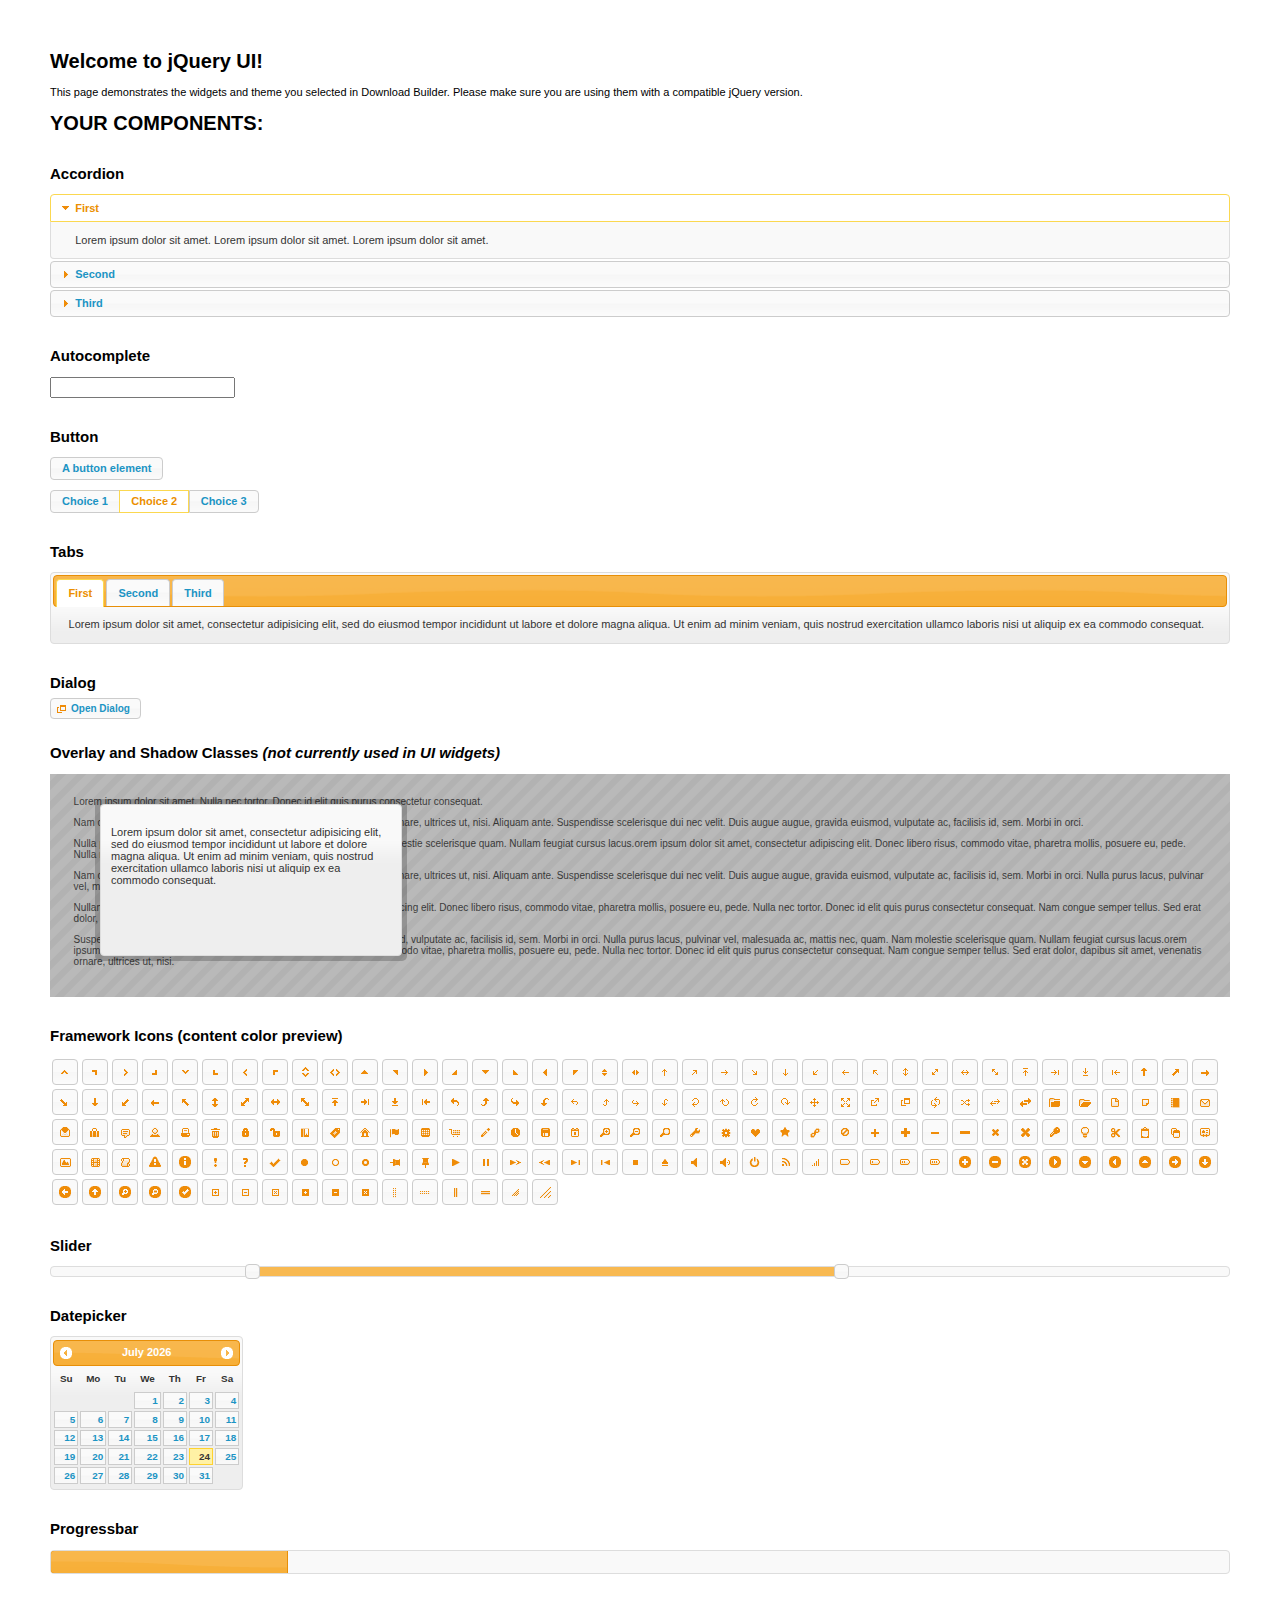
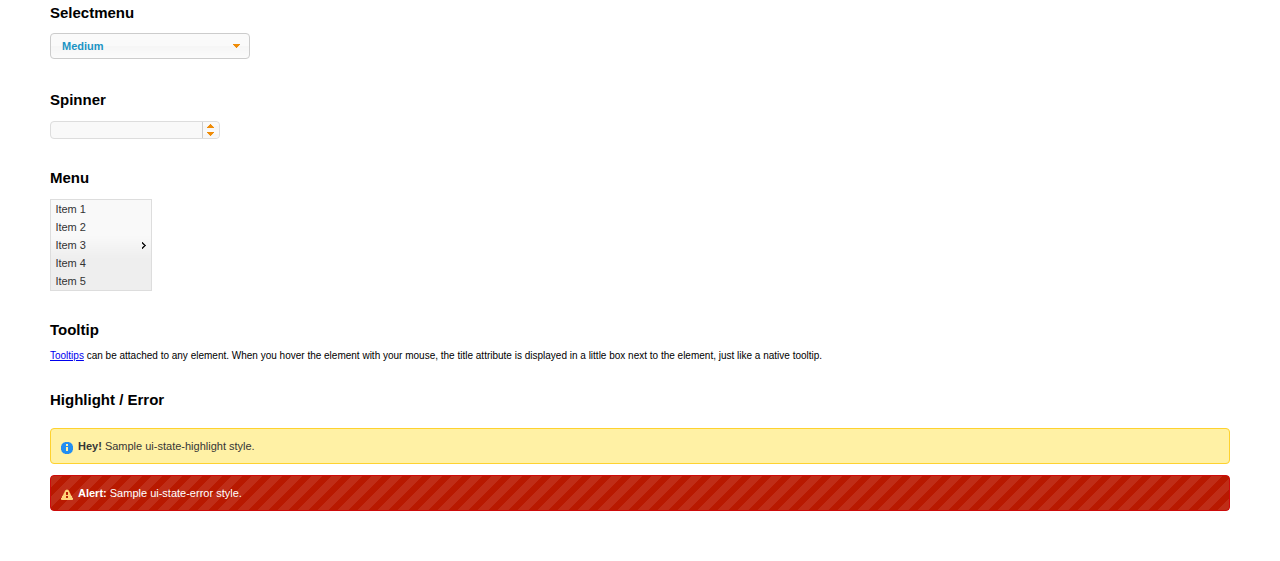
<file: jquery/jquery-ui-1.11.4/index.html>
<!doctype html>
<html lang="us">
<head>
	<meta charset="utf-8">
	<title>jQuery UI Example Page</title>
	<link href="jquery-ui.css" rel="stylesheet">
	<style>
	body{
		font: 62.5% "Trebuchet MS", sans-serif;
		margin: 50px;
	}
	.demoHeaders {
		margin-top: 2em;
	}
	#dialog-link {
		padding: .4em 1em .4em 20px;
		text-decoration: none;
		position: relative;
	}
	#dialog-link span.ui-icon {
		margin: 0 5px 0 0;
		position: absolute;
		left: .2em;
		top: 50%;
		margin-top: -8px;
	}
	#icons {
		margin: 0;
		padding: 0;
	}
	#icons li {
		margin: 2px;
		position: relative;
		padding: 4px 0;
		cursor: pointer;
		float: left;
		list-style: none;
	}
	#icons span.ui-icon {
		float: left;
		margin: 0 4px;
	}
	.fakewindowcontain .ui-widget-overlay {
		position: absolute;
	}
	select {
		width: 200px;
	}
	</style>
</head>
<body>

<h1>Welcome to jQuery UI!</h1>

<div class="ui-widget">
	<p>This page demonstrates the widgets and theme you selected in Download Builder. Please make sure you are using them with a compatible jQuery version.</p>
</div>

<h1>YOUR COMPONENTS:</h1>


<!-- Accordion -->
<h2 class="demoHeaders">Accordion</h2>
<div id="accordion">
	<h3>First</h3>
	<div>Lorem ipsum dolor sit amet. Lorem ipsum dolor sit amet. Lorem ipsum dolor sit amet.</div>
	<h3>Second</h3>
	<div>Phasellus mattis tincidunt nibh.</div>
	<h3>Third</h3>
	<div>Nam dui erat, auctor a, dignissim quis.</div>
</div>



<!-- Autocomplete -->
<h2 class="demoHeaders">Autocomplete</h2>
<div>
	<input id="autocomplete" title="type &quot;a&quot;">
</div>



<!-- Button -->
<h2 class="demoHeaders">Button</h2>
<button id="button">A button element</button>
<form style="margin-top: 1em;">
	<div id="radioset">
		<input type="radio" id="radio1" name="radio"><label for="radio1">Choice 1</label>
		<input type="radio" id="radio2" name="radio" checked="checked"><label for="radio2">Choice 2</label>
		<input type="radio" id="radio3" name="radio"><label for="radio3">Choice 3</label>
	</div>
</form>



<!-- Tabs -->
<h2 class="demoHeaders">Tabs</h2>
<div id="tabs">
	<ul>
		<li><a href="#tabs-1">First</a></li>
		<li><a href="#tabs-2">Second</a></li>
		<li><a href="#tabs-3">Third</a></li>
	</ul>
	<div id="tabs-1">Lorem ipsum dolor sit amet, consectetur adipisicing elit, sed do eiusmod tempor incididunt ut labore et dolore magna aliqua. Ut enim ad minim veniam, quis nostrud exercitation ullamco laboris nisi ut aliquip ex ea commodo consequat.</div>
	<div id="tabs-2">Phasellus mattis tincidunt nibh. Cras orci urna, blandit id, pretium vel, aliquet ornare, felis. Maecenas scelerisque sem non nisl. Fusce sed lorem in enim dictum bibendum.</div>
	<div id="tabs-3">Nam dui erat, auctor a, dignissim quis, sollicitudin eu, felis. Pellentesque nisi urna, interdum eget, sagittis et, consequat vestibulum, lacus. Mauris porttitor ullamcorper augue.</div>
</div>



<!-- Dialog NOTE: Dialog is not generated by UI in this demo so it can be visually styled in themeroller-->
<h2 class="demoHeaders">Dialog</h2>
<p><a href="#" id="dialog-link" class="ui-state-default ui-corner-all"><span class="ui-icon ui-icon-newwin"></span>Open Dialog</a></p>

<h2 class="demoHeaders">Overlay and Shadow Classes <em>(not currently used in UI widgets)</em></h2>
<div style="position: relative; width: 96%; height: 200px; padding:1% 2%; overflow:hidden;" class="fakewindowcontain">
	<p>Lorem ipsum dolor sit amet,  Nulla nec tortor. Donec id elit quis purus consectetur consequat. </p><p>Nam congue semper tellus. Sed erat dolor, dapibus sit amet, venenatis ornare, ultrices ut, nisi. Aliquam ante. Suspendisse scelerisque dui nec velit. Duis augue augue, gravida euismod, vulputate ac, facilisis id, sem. Morbi in orci. </p><p>Nulla purus lacus, pulvinar vel, malesuada ac, mattis nec, quam. Nam molestie scelerisque quam. Nullam feugiat cursus lacus.orem ipsum dolor sit amet, consectetur adipiscing elit. Donec libero risus, commodo vitae, pharetra mollis, posuere eu, pede. Nulla nec tortor. Donec id elit quis purus consectetur consequat. </p><p>Nam congue semper tellus. Sed erat dolor, dapibus sit amet, venenatis ornare, ultrices ut, nisi. Aliquam ante. Suspendisse scelerisque dui nec velit. Duis augue augue, gravida euismod, vulputate ac, facilisis id, sem. Morbi in orci. Nulla purus lacus, pulvinar vel, malesuada ac, mattis nec, quam. Nam molestie scelerisque quam. </p><p>Nullam feugiat cursus lacus.orem ipsum dolor sit amet, consectetur adipiscing elit. Donec libero risus, commodo vitae, pharetra mollis, posuere eu, pede. Nulla nec tortor. Donec id elit quis purus consectetur consequat. Nam congue semper tellus. Sed erat dolor, dapibus sit amet, venenatis ornare, ultrices ut, nisi. Aliquam ante. </p><p>Suspendisse scelerisque dui nec velit. Duis augue augue, gravida euismod, vulputate ac, facilisis id, sem. Morbi in orci. Nulla purus lacus, pulvinar vel, malesuada ac, mattis nec, quam. Nam molestie scelerisque quam. Nullam feugiat cursus lacus.orem ipsum dolor sit amet, consectetur adipiscing elit. Donec libero risus, commodo vitae, pharetra mollis, posuere eu, pede. Nulla nec tortor. Donec id elit quis purus consectetur consequat. Nam congue semper tellus. Sed erat dolor, dapibus sit amet, venenatis ornare, ultrices ut, nisi. </p>

	<!-- ui-dialog -->
	<div class="ui-overlay"><div class="ui-widget-overlay"></div><div class="ui-widget-shadow ui-corner-all" style="width: 302px; height: 152px; position: absolute; left: 50px; top: 30px;"></div></div>
	<div style="position: absolute; width: 280px; height: 130px;left: 50px; top: 30px; padding: 10px;" class="ui-widget ui-widget-content ui-corner-all">
		<div class="ui-dialog-content ui-widget-content" style="background: none; border: 0;">
			<p>Lorem ipsum dolor sit amet, consectetur adipisicing elit, sed do eiusmod tempor incididunt ut labore et dolore magna aliqua. Ut enim ad minim veniam, quis nostrud exercitation ullamco laboris nisi ut aliquip ex ea commodo consequat.</p>
		</div>
	</div>

</div>

<!-- ui-dialog -->
<div id="dialog" title="Dialog Title">
	<p>Lorem ipsum dolor sit amet, consectetur adipisicing elit, sed do eiusmod tempor incididunt ut labore et dolore magna aliqua. Ut enim ad minim veniam, quis nostrud exercitation ullamco laboris nisi ut aliquip ex ea commodo consequat.</p>
</div>



<h2 class="demoHeaders">Framework Icons (content color preview)</h2>
<ul id="icons" class="ui-widget ui-helper-clearfix">
	<li class="ui-state-default ui-corner-all" title=".ui-icon-carat-1-n"><span class="ui-icon ui-icon-carat-1-n"></span></li>
	<li class="ui-state-default ui-corner-all" title=".ui-icon-carat-1-ne"><span class="ui-icon ui-icon-carat-1-ne"></span></li>
	<li class="ui-state-default ui-corner-all" title=".ui-icon-carat-1-e"><span class="ui-icon ui-icon-carat-1-e"></span></li>
	<li class="ui-state-default ui-corner-all" title=".ui-icon-carat-1-se"><span class="ui-icon ui-icon-carat-1-se"></span></li>
	<li class="ui-state-default ui-corner-all" title=".ui-icon-carat-1-s"><span class="ui-icon ui-icon-carat-1-s"></span></li>
	<li class="ui-state-default ui-corner-all" title=".ui-icon-carat-1-sw"><span class="ui-icon ui-icon-carat-1-sw"></span></li>
	<li class="ui-state-default ui-corner-all" title=".ui-icon-carat-1-w"><span class="ui-icon ui-icon-carat-1-w"></span></li>
	<li class="ui-state-default ui-corner-all" title=".ui-icon-carat-1-nw"><span class="ui-icon ui-icon-carat-1-nw"></span></li>
	<li class="ui-state-default ui-corner-all" title=".ui-icon-carat-2-n-s"><span class="ui-icon ui-icon-carat-2-n-s"></span></li>
	<li class="ui-state-default ui-corner-all" title=".ui-icon-carat-2-e-w"><span class="ui-icon ui-icon-carat-2-e-w"></span></li>
	<li class="ui-state-default ui-corner-all" title=".ui-icon-triangle-1-n"><span class="ui-icon ui-icon-triangle-1-n"></span></li>
	<li class="ui-state-default ui-corner-all" title=".ui-icon-triangle-1-ne"><span class="ui-icon ui-icon-triangle-1-ne"></span></li>
	<li class="ui-state-default ui-corner-all" title=".ui-icon-triangle-1-e"><span class="ui-icon ui-icon-triangle-1-e"></span></li>
	<li class="ui-state-default ui-corner-all" title=".ui-icon-triangle-1-se"><span class="ui-icon ui-icon-triangle-1-se"></span></li>
	<li class="ui-state-default ui-corner-all" title=".ui-icon-triangle-1-s"><span class="ui-icon ui-icon-triangle-1-s"></span></li>
	<li class="ui-state-default ui-corner-all" title=".ui-icon-triangle-1-sw"><span class="ui-icon ui-icon-triangle-1-sw"></span></li>
	<li class="ui-state-default ui-corner-all" title=".ui-icon-triangle-1-w"><span class="ui-icon ui-icon-triangle-1-w"></span></li>
	<li class="ui-state-default ui-corner-all" title=".ui-icon-triangle-1-nw"><span class="ui-icon ui-icon-triangle-1-nw"></span></li>
	<li class="ui-state-default ui-corner-all" title=".ui-icon-triangle-2-n-s"><span class="ui-icon ui-icon-triangle-2-n-s"></span></li>
	<li class="ui-state-default ui-corner-all" title=".ui-icon-triangle-2-e-w"><span class="ui-icon ui-icon-triangle-2-e-w"></span></li>
	<li class="ui-state-default ui-corner-all" title=".ui-icon-arrow-1-n"><span class="ui-icon ui-icon-arrow-1-n"></span></li>
	<li class="ui-state-default ui-corner-all" title=".ui-icon-arrow-1-ne"><span class="ui-icon ui-icon-arrow-1-ne"></span></li>
	<li class="ui-state-default ui-corner-all" title=".ui-icon-arrow-1-e"><span class="ui-icon ui-icon-arrow-1-e"></span></li>
	<li class="ui-state-default ui-corner-all" title=".ui-icon-arrow-1-se"><span class="ui-icon ui-icon-arrow-1-se"></span></li>
	<li class="ui-state-default ui-corner-all" title=".ui-icon-arrow-1-s"><span class="ui-icon ui-icon-arrow-1-s"></span></li>
	<li class="ui-state-default ui-corner-all" title=".ui-icon-arrow-1-sw"><span class="ui-icon ui-icon-arrow-1-sw"></span></li>
	<li class="ui-state-default ui-corner-all" title=".ui-icon-arrow-1-w"><span class="ui-icon ui-icon-arrow-1-w"></span></li>
	<li class="ui-state-default ui-corner-all" title=".ui-icon-arrow-1-nw"><span class="ui-icon ui-icon-arrow-1-nw"></span></li>
	<li class="ui-state-default ui-corner-all" title=".ui-icon-arrow-2-n-s"><span class="ui-icon ui-icon-arrow-2-n-s"></span></li>
	<li class="ui-state-default ui-corner-all" title=".ui-icon-arrow-2-ne-sw"><span class="ui-icon ui-icon-arrow-2-ne-sw"></span></li>
	<li class="ui-state-default ui-corner-all" title=".ui-icon-arrow-2-e-w"><span class="ui-icon ui-icon-arrow-2-e-w"></span></li>
	<li class="ui-state-default ui-corner-all" title=".ui-icon-arrow-2-se-nw"><span class="ui-icon ui-icon-arrow-2-se-nw"></span></li>
	<li class="ui-state-default ui-corner-all" title=".ui-icon-arrowstop-1-n"><span class="ui-icon ui-icon-arrowstop-1-n"></span></li>
	<li class="ui-state-default ui-corner-all" title=".ui-icon-arrowstop-1-e"><span class="ui-icon ui-icon-arrowstop-1-e"></span></li>
	<li class="ui-state-default ui-corner-all" title=".ui-icon-arrowstop-1-s"><span class="ui-icon ui-icon-arrowstop-1-s"></span></li>
	<li class="ui-state-default ui-corner-all" title=".ui-icon-arrowstop-1-w"><span class="ui-icon ui-icon-arrowstop-1-w"></span></li>
	<li class="ui-state-default ui-corner-all" title=".ui-icon-arrowthick-1-n"><span class="ui-icon ui-icon-arrowthick-1-n"></span></li>
	<li class="ui-state-default ui-corner-all" title=".ui-icon-arrowthick-1-ne"><span class="ui-icon ui-icon-arrowthick-1-ne"></span></li>
	<li class="ui-state-default ui-corner-all" title=".ui-icon-arrowthick-1-e"><span class="ui-icon ui-icon-arrowthick-1-e"></span></li>
	<li class="ui-state-default ui-corner-all" title=".ui-icon-arrowthick-1-se"><span class="ui-icon ui-icon-arrowthick-1-se"></span></li>
	<li class="ui-state-default ui-corner-all" title=".ui-icon-arrowthick-1-s"><span class="ui-icon ui-icon-arrowthick-1-s"></span></li>
	<li class="ui-state-default ui-corner-all" title=".ui-icon-arrowthick-1-sw"><span class="ui-icon ui-icon-arrowthick-1-sw"></span></li>
	<li class="ui-state-default ui-corner-all" title=".ui-icon-arrowthick-1-w"><span class="ui-icon ui-icon-arrowthick-1-w"></span></li>
	<li class="ui-state-default ui-corner-all" title=".ui-icon-arrowthick-1-nw"><span class="ui-icon ui-icon-arrowthick-1-nw"></span></li>
	<li class="ui-state-default ui-corner-all" title=".ui-icon-arrowthick-2-n-s"><span class="ui-icon ui-icon-arrowthick-2-n-s"></span></li>
	<li class="ui-state-default ui-corner-all" title=".ui-icon-arrowthick-2-ne-sw"><span class="ui-icon ui-icon-arrowthick-2-ne-sw"></span></li>
	<li class="ui-state-default ui-corner-all" title=".ui-icon-arrowthick-2-e-w"><span class="ui-icon ui-icon-arrowthick-2-e-w"></span></li>
	<li class="ui-state-default ui-corner-all" title=".ui-icon-arrowthick-2-se-nw"><span class="ui-icon ui-icon-arrowthick-2-se-nw"></span></li>
	<li class="ui-state-default ui-corner-all" title=".ui-icon-arrowthickstop-1-n"><span class="ui-icon ui-icon-arrowthickstop-1-n"></span></li>
	<li class="ui-state-default ui-corner-all" title=".ui-icon-arrowthickstop-1-e"><span class="ui-icon ui-icon-arrowthickstop-1-e"></span></li>
	<li class="ui-state-default ui-corner-all" title=".ui-icon-arrowthickstop-1-s"><span class="ui-icon ui-icon-arrowthickstop-1-s"></span></li>
	<li class="ui-state-default ui-corner-all" title=".ui-icon-arrowthickstop-1-w"><span class="ui-icon ui-icon-arrowthickstop-1-w"></span></li>
	<li class="ui-state-default ui-corner-all" title=".ui-icon-arrowreturnthick-1-w"><span class="ui-icon ui-icon-arrowreturnthick-1-w"></span></li>
	<li class="ui-state-default ui-corner-all" title=".ui-icon-arrowreturnthick-1-n"><span class="ui-icon ui-icon-arrowreturnthick-1-n"></span></li>
	<li class="ui-state-default ui-corner-all" title=".ui-icon-arrowreturnthick-1-e"><span class="ui-icon ui-icon-arrowreturnthick-1-e"></span></li>
	<li class="ui-state-default ui-corner-all" title=".ui-icon-arrowreturnthick-1-s"><span class="ui-icon ui-icon-arrowreturnthick-1-s"></span></li>
	<li class="ui-state-default ui-corner-all" title=".ui-icon-arrowreturn-1-w"><span class="ui-icon ui-icon-arrowreturn-1-w"></span></li>
	<li class="ui-state-default ui-corner-all" title=".ui-icon-arrowreturn-1-n"><span class="ui-icon ui-icon-arrowreturn-1-n"></span></li>
	<li class="ui-state-default ui-corner-all" title=".ui-icon-arrowreturn-1-e"><span class="ui-icon ui-icon-arrowreturn-1-e"></span></li>
	<li class="ui-state-default ui-corner-all" title=".ui-icon-arrowreturn-1-s"><span class="ui-icon ui-icon-arrowreturn-1-s"></span></li>
	<li class="ui-state-default ui-corner-all" title=".ui-icon-arrowrefresh-1-w"><span class="ui-icon ui-icon-arrowrefresh-1-w"></span></li>
	<li class="ui-state-default ui-corner-all" title=".ui-icon-arrowrefresh-1-n"><span class="ui-icon ui-icon-arrowrefresh-1-n"></span></li>
	<li class="ui-state-default ui-corner-all" title=".ui-icon-arrowrefresh-1-e"><span class="ui-icon ui-icon-arrowrefresh-1-e"></span></li>
	<li class="ui-state-default ui-corner-all" title=".ui-icon-arrowrefresh-1-s"><span class="ui-icon ui-icon-arrowrefresh-1-s"></span></li>
	<li class="ui-state-default ui-corner-all" title=".ui-icon-arrow-4"><span class="ui-icon ui-icon-arrow-4"></span></li>
	<li class="ui-state-default ui-corner-all" title=".ui-icon-arrow-4-diag"><span class="ui-icon ui-icon-arrow-4-diag"></span></li>
	<li class="ui-state-default ui-corner-all" title=".ui-icon-extlink"><span class="ui-icon ui-icon-extlink"></span></li>
	<li class="ui-state-default ui-corner-all" title=".ui-icon-newwin"><span class="ui-icon ui-icon-newwin"></span></li>
	<li class="ui-state-default ui-corner-all" title=".ui-icon-refresh"><span class="ui-icon ui-icon-refresh"></span></li>
	<li class="ui-state-default ui-corner-all" title=".ui-icon-shuffle"><span class="ui-icon ui-icon-shuffle"></span></li>
	<li class="ui-state-default ui-corner-all" title=".ui-icon-transfer-e-w"><span class="ui-icon ui-icon-transfer-e-w"></span></li>
	<li class="ui-state-default ui-corner-all" title=".ui-icon-transferthick-e-w"><span class="ui-icon ui-icon-transferthick-e-w"></span></li>
	<li class="ui-state-default ui-corner-all" title=".ui-icon-folder-collapsed"><span class="ui-icon ui-icon-folder-collapsed"></span></li>
	<li class="ui-state-default ui-corner-all" title=".ui-icon-folder-open"><span class="ui-icon ui-icon-folder-open"></span></li>
	<li class="ui-state-default ui-corner-all" title=".ui-icon-document"><span class="ui-icon ui-icon-document"></span></li>
	<li class="ui-state-default ui-corner-all" title=".ui-icon-document-b"><span class="ui-icon ui-icon-document-b"></span></li>
	<li class="ui-state-default ui-corner-all" title=".ui-icon-note"><span class="ui-icon ui-icon-note"></span></li>
	<li class="ui-state-default ui-corner-all" title=".ui-icon-mail-closed"><span class="ui-icon ui-icon-mail-closed"></span></li>
	<li class="ui-state-default ui-corner-all" title=".ui-icon-mail-open"><span class="ui-icon ui-icon-mail-open"></span></li>
	<li class="ui-state-default ui-corner-all" title=".ui-icon-suitcase"><span class="ui-icon ui-icon-suitcase"></span></li>
	<li class="ui-state-default ui-corner-all" title=".ui-icon-comment"><span class="ui-icon ui-icon-comment"></span></li>
	<li class="ui-state-default ui-corner-all" title=".ui-icon-person"><span class="ui-icon ui-icon-person"></span></li>
	<li class="ui-state-default ui-corner-all" title=".ui-icon-print"><span class="ui-icon ui-icon-print"></span></li>
	<li class="ui-state-default ui-corner-all" title=".ui-icon-trash"><span class="ui-icon ui-icon-trash"></span></li>
	<li class="ui-state-default ui-corner-all" title=".ui-icon-locked"><span class="ui-icon ui-icon-locked"></span></li>
	<li class="ui-state-default ui-corner-all" title=".ui-icon-unlocked"><span class="ui-icon ui-icon-unlocked"></span></li>
	<li class="ui-state-default ui-corner-all" title=".ui-icon-bookmark"><span class="ui-icon ui-icon-bookmark"></span></li>
	<li class="ui-state-default ui-corner-all" title=".ui-icon-tag"><span class="ui-icon ui-icon-tag"></span></li>
	<li class="ui-state-default ui-corner-all" title=".ui-icon-home"><span class="ui-icon ui-icon-home"></span></li>
	<li class="ui-state-default ui-corner-all" title=".ui-icon-flag"><span class="ui-icon ui-icon-flag"></span></li>
	<li class="ui-state-default ui-corner-all" title=".ui-icon-calculator"><span class="ui-icon ui-icon-calculator"></span></li>
	<li class="ui-state-default ui-corner-all" title=".ui-icon-cart"><span class="ui-icon ui-icon-cart"></span></li>
	<li class="ui-state-default ui-corner-all" title=".ui-icon-pencil"><span class="ui-icon ui-icon-pencil"></span></li>
	<li class="ui-state-default ui-corner-all" title=".ui-icon-clock"><span class="ui-icon ui-icon-clock"></span></li>
	<li class="ui-state-default ui-corner-all" title=".ui-icon-disk"><span class="ui-icon ui-icon-disk"></span></li>
	<li class="ui-state-default ui-corner-all" title=".ui-icon-calendar"><span class="ui-icon ui-icon-calendar"></span></li>
	<li class="ui-state-default ui-corner-all" title=".ui-icon-zoomin"><span class="ui-icon ui-icon-zoomin"></span></li>
	<li class="ui-state-default ui-corner-all" title=".ui-icon-zoomout"><span class="ui-icon ui-icon-zoomout"></span></li>
	<li class="ui-state-default ui-corner-all" title=".ui-icon-search"><span class="ui-icon ui-icon-search"></span></li>
	<li class="ui-state-default ui-corner-all" title=".ui-icon-wrench"><span class="ui-icon ui-icon-wrench"></span></li>
	<li class="ui-state-default ui-corner-all" title=".ui-icon-gear"><span class="ui-icon ui-icon-gear"></span></li>
	<li class="ui-state-default ui-corner-all" title=".ui-icon-heart"><span class="ui-icon ui-icon-heart"></span></li>
	<li class="ui-state-default ui-corner-all" title=".ui-icon-star"><span class="ui-icon ui-icon-star"></span></li>
	<li class="ui-state-default ui-corner-all" title=".ui-icon-link"><span class="ui-icon ui-icon-link"></span></li>
	<li class="ui-state-default ui-corner-all" title=".ui-icon-cancel"><span class="ui-icon ui-icon-cancel"></span></li>
	<li class="ui-state-default ui-corner-all" title=".ui-icon-plus"><span class="ui-icon ui-icon-plus"></span></li>
	<li class="ui-state-default ui-corner-all" title=".ui-icon-plusthick"><span class="ui-icon ui-icon-plusthick"></span></li>
	<li class="ui-state-default ui-corner-all" title=".ui-icon-minus"><span class="ui-icon ui-icon-minus"></span></li>
	<li class="ui-state-default ui-corner-all" title=".ui-icon-minusthick"><span class="ui-icon ui-icon-minusthick"></span></li>
	<li class="ui-state-default ui-corner-all" title=".ui-icon-close"><span class="ui-icon ui-icon-close"></span></li>
	<li class="ui-state-default ui-corner-all" title=".ui-icon-closethick"><span class="ui-icon ui-icon-closethick"></span></li>
	<li class="ui-state-default ui-corner-all" title=".ui-icon-key"><span class="ui-icon ui-icon-key"></span></li>
	<li class="ui-state-default ui-corner-all" title=".ui-icon-lightbulb"><span class="ui-icon ui-icon-lightbulb"></span></li>
	<li class="ui-state-default ui-corner-all" title=".ui-icon-scissors"><span class="ui-icon ui-icon-scissors"></span></li>
	<li class="ui-state-default ui-corner-all" title=".ui-icon-clipboard"><span class="ui-icon ui-icon-clipboard"></span></li>
	<li class="ui-state-default ui-corner-all" title=".ui-icon-copy"><span class="ui-icon ui-icon-copy"></span></li>
	<li class="ui-state-default ui-corner-all" title=".ui-icon-contact"><span class="ui-icon ui-icon-contact"></span></li>
	<li class="ui-state-default ui-corner-all" title=".ui-icon-image"><span class="ui-icon ui-icon-image"></span></li>
	<li class="ui-state-default ui-corner-all" title=".ui-icon-video"><span class="ui-icon ui-icon-video"></span></li>
	<li class="ui-state-default ui-corner-all" title=".ui-icon-script"><span class="ui-icon ui-icon-script"></span></li>
	<li class="ui-state-default ui-corner-all" title=".ui-icon-alert"><span class="ui-icon ui-icon-alert"></span></li>
	<li class="ui-state-default ui-corner-all" title=".ui-icon-info"><span class="ui-icon ui-icon-info"></span></li>
	<li class="ui-state-default ui-corner-all" title=".ui-icon-notice"><span class="ui-icon ui-icon-notice"></span></li>
	<li class="ui-state-default ui-corner-all" title=".ui-icon-help"><span class="ui-icon ui-icon-help"></span></li>
	<li class="ui-state-default ui-corner-all" title=".ui-icon-check"><span class="ui-icon ui-icon-check"></span></li>
	<li class="ui-state-default ui-corner-all" title=".ui-icon-bullet"><span class="ui-icon ui-icon-bullet"></span></li>
	<li class="ui-state-default ui-corner-all" title=".ui-icon-radio-off"><span class="ui-icon ui-icon-radio-off"></span></li>
	<li class="ui-state-default ui-corner-all" title=".ui-icon-radio-on"><span class="ui-icon ui-icon-radio-on"></span></li>
	<li class="ui-state-default ui-corner-all" title=".ui-icon-pin-w"><span class="ui-icon ui-icon-pin-w"></span></li>
	<li class="ui-state-default ui-corner-all" title=".ui-icon-pin-s"><span class="ui-icon ui-icon-pin-s"></span></li>
	<li class="ui-state-default ui-corner-all" title=".ui-icon-play"><span class="ui-icon ui-icon-play"></span></li>
	<li class="ui-state-default ui-corner-all" title=".ui-icon-pause"><span class="ui-icon ui-icon-pause"></span></li>
	<li class="ui-state-default ui-corner-all" title=".ui-icon-seek-next"><span class="ui-icon ui-icon-seek-next"></span></li>
	<li class="ui-state-default ui-corner-all" title=".ui-icon-seek-prev"><span class="ui-icon ui-icon-seek-prev"></span></li>
	<li class="ui-state-default ui-corner-all" title=".ui-icon-seek-end"><span class="ui-icon ui-icon-seek-end"></span></li>
	<li class="ui-state-default ui-corner-all" title=".ui-icon-seek-first"><span class="ui-icon ui-icon-seek-first"></span></li>
	<li class="ui-state-default ui-corner-all" title=".ui-icon-stop"><span class="ui-icon ui-icon-stop"></span></li>
	<li class="ui-state-default ui-corner-all" title=".ui-icon-eject"><span class="ui-icon ui-icon-eject"></span></li>
	<li class="ui-state-default ui-corner-all" title=".ui-icon-volume-off"><span class="ui-icon ui-icon-volume-off"></span></li>
	<li class="ui-state-default ui-corner-all" title=".ui-icon-volume-on"><span class="ui-icon ui-icon-volume-on"></span></li>
	<li class="ui-state-default ui-corner-all" title=".ui-icon-power"><span class="ui-icon ui-icon-power"></span></li>
	<li class="ui-state-default ui-corner-all" title=".ui-icon-signal-diag"><span class="ui-icon ui-icon-signal-diag"></span></li>
	<li class="ui-state-default ui-corner-all" title=".ui-icon-signal"><span class="ui-icon ui-icon-signal"></span></li>
	<li class="ui-state-default ui-corner-all" title=".ui-icon-battery-0"><span class="ui-icon ui-icon-battery-0"></span></li>
	<li class="ui-state-default ui-corner-all" title=".ui-icon-battery-1"><span class="ui-icon ui-icon-battery-1"></span></li>
	<li class="ui-state-default ui-corner-all" title=".ui-icon-battery-2"><span class="ui-icon ui-icon-battery-2"></span></li>
	<li class="ui-state-default ui-corner-all" title=".ui-icon-battery-3"><span class="ui-icon ui-icon-battery-3"></span></li>
	<li class="ui-state-default ui-corner-all" title=".ui-icon-circle-plus"><span class="ui-icon ui-icon-circle-plus"></span></li>
	<li class="ui-state-default ui-corner-all" title=".ui-icon-circle-minus"><span class="ui-icon ui-icon-circle-minus"></span></li>
	<li class="ui-state-default ui-corner-all" title=".ui-icon-circle-close"><span class="ui-icon ui-icon-circle-close"></span></li>
	<li class="ui-state-default ui-corner-all" title=".ui-icon-circle-triangle-e"><span class="ui-icon ui-icon-circle-triangle-e"></span></li>
	<li class="ui-state-default ui-corner-all" title=".ui-icon-circle-triangle-s"><span class="ui-icon ui-icon-circle-triangle-s"></span></li>
	<li class="ui-state-default ui-corner-all" title=".ui-icon-circle-triangle-w"><span class="ui-icon ui-icon-circle-triangle-w"></span></li>
	<li class="ui-state-default ui-corner-all" title=".ui-icon-circle-triangle-n"><span class="ui-icon ui-icon-circle-triangle-n"></span></li>
	<li class="ui-state-default ui-corner-all" title=".ui-icon-circle-arrow-e"><span class="ui-icon ui-icon-circle-arrow-e"></span></li>
	<li class="ui-state-default ui-corner-all" title=".ui-icon-circle-arrow-s"><span class="ui-icon ui-icon-circle-arrow-s"></span></li>
	<li class="ui-state-default ui-corner-all" title=".ui-icon-circle-arrow-w"><span class="ui-icon ui-icon-circle-arrow-w"></span></li>
	<li class="ui-state-default ui-corner-all" title=".ui-icon-circle-arrow-n"><span class="ui-icon ui-icon-circle-arrow-n"></span></li>
	<li class="ui-state-default ui-corner-all" title=".ui-icon-circle-zoomin"><span class="ui-icon ui-icon-circle-zoomin"></span></li>
	<li class="ui-state-default ui-corner-all" title=".ui-icon-circle-zoomout"><span class="ui-icon ui-icon-circle-zoomout"></span></li>
	<li class="ui-state-default ui-corner-all" title=".ui-icon-circle-check"><span class="ui-icon ui-icon-circle-check"></span></li>
	<li class="ui-state-default ui-corner-all" title=".ui-icon-circlesmall-plus"><span class="ui-icon ui-icon-circlesmall-plus"></span></li>
	<li class="ui-state-default ui-corner-all" title=".ui-icon-circlesmall-minus"><span class="ui-icon ui-icon-circlesmall-minus"></span></li>
	<li class="ui-state-default ui-corner-all" title=".ui-icon-circlesmall-close"><span class="ui-icon ui-icon-circlesmall-close"></span></li>
	<li class="ui-state-default ui-corner-all" title=".ui-icon-squaresmall-plus"><span class="ui-icon ui-icon-squaresmall-plus"></span></li>
	<li class="ui-state-default ui-corner-all" title=".ui-icon-squaresmall-minus"><span class="ui-icon ui-icon-squaresmall-minus"></span></li>
	<li class="ui-state-default ui-corner-all" title=".ui-icon-squaresmall-close"><span class="ui-icon ui-icon-squaresmall-close"></span></li>
	<li class="ui-state-default ui-corner-all" title=".ui-icon-grip-dotted-vertical"><span class="ui-icon ui-icon-grip-dotted-vertical"></span></li>
	<li class="ui-state-default ui-corner-all" title=".ui-icon-grip-dotted-horizontal"><span class="ui-icon ui-icon-grip-dotted-horizontal"></span></li>
	<li class="ui-state-default ui-corner-all" title=".ui-icon-grip-solid-vertical"><span class="ui-icon ui-icon-grip-solid-vertical"></span></li>
	<li class="ui-state-default ui-corner-all" title=".ui-icon-grip-solid-horizontal"><span class="ui-icon ui-icon-grip-solid-horizontal"></span></li>
	<li class="ui-state-default ui-corner-all" title=".ui-icon-gripsmall-diagonal-se"><span class="ui-icon ui-icon-gripsmall-diagonal-se"></span></li>
	<li class="ui-state-default ui-corner-all" title=".ui-icon-grip-diagonal-se"><span class="ui-icon ui-icon-grip-diagonal-se"></span></li>
</ul>


<!-- Slider -->
<h2 class="demoHeaders">Slider</h2>
<div id="slider"></div>



<!-- Datepicker -->
<h2 class="demoHeaders">Datepicker</h2>
<div id="datepicker"></div>



<!-- Progressbar -->
<h2 class="demoHeaders">Progressbar</h2>
<div id="progressbar"></div>



<!-- Progressbar -->
<h2 class="demoHeaders">Selectmenu</h2>
<select id="selectmenu">
	<option>Slower</option>
	<option>Slow</option>
	<option selected="selected">Medium</option>
	<option>Fast</option>
	<option>Faster</option>
</select>



<!-- Spinner -->
<h2 class="demoHeaders">Spinner</h2>
<input id="spinner">



<!-- Menu -->
<h2 class="demoHeaders">Menu</h2>
<ul style="width:100px;" id="menu">
	<li>Item 1</li>
	<li>Item 2</li>
	<li>Item 3
		<ul>
			<li>Item 3-1</li>
			<li>Item 3-2</li>
			<li>Item 3-3</li>
			<li>Item 3-4</li>
			<li>Item 3-5</li>
		</ul>
	</li>
	<li>Item 4</li>
	<li>Item 5</li>
</ul>



<!-- Tooltip -->
<h2 class="demoHeaders">Tooltip</h2>
<p id="tooltip">
	<a href="#" title="That&apos;s what this widget is">Tooltips</a> can be attached to any element. When you hover
the element with your mouse, the title attribute is displayed in a little box next to the element, just like a native tooltip.
</p>


<!-- Highlight / Error -->
<h2 class="demoHeaders">Highlight / Error</h2>
<div class="ui-widget">
	<div class="ui-state-highlight ui-corner-all" style="margin-top: 20px; padding: 0 .7em;">
		<p><span class="ui-icon ui-icon-info" style="float: left; margin-right: .3em;"></span>
		<strong>Hey!</strong> Sample ui-state-highlight style.</p>
	</div>
</div>
<br>
<div class="ui-widget">
	<div class="ui-state-error ui-corner-all" style="padding: 0 .7em;">
		<p><span class="ui-icon ui-icon-alert" style="float: left; margin-right: .3em;"></span>
		<strong>Alert:</strong> Sample ui-state-error style.</p>
	</div>
</div>

<script src="external/jquery/jquery.js"></script>
<script src="jquery-ui.js"></script>
<script>

$( "#accordion" ).accordion();



var availableTags = [
	"ActionScript",
	"AppleScript",
	"Asp",
	"BASIC",
	"C",
	"C++",
	"Clojure",
	"COBOL",
	"ColdFusion",
	"Erlang",
	"Fortran",
	"Groovy",
	"Haskell",
	"Java",
	"JavaScript",
	"Lisp",
	"Perl",
	"PHP",
	"Python",
	"Ruby",
	"Scala",
	"Scheme"
];
$( "#autocomplete" ).autocomplete({
	source: availableTags
});



$( "#button" ).button();
$( "#radioset" ).buttonset();



$( "#tabs" ).tabs();



$( "#dialog" ).dialog({
	autoOpen: false,
	width: 400,
	buttons: [
		{
			text: "Ok",
			click: function() {
				$( this ).dialog( "close" );
			}
		},
		{
			text: "Cancel",
			click: function() {
				$( this ).dialog( "close" );
			}
		}
	]
});

// Link to open the dialog
$( "#dialog-link" ).click(function( event ) {
	$( "#dialog" ).dialog( "open" );
	event.preventDefault();
});



$( "#datepicker" ).datepicker({
	inline: true
});



$( "#slider" ).slider({
	range: true,
	values: [ 17, 67 ]
});



$( "#progressbar" ).progressbar({
	value: 20
});



$( "#spinner" ).spinner();



$( "#menu" ).menu();



$( "#tooltip" ).tooltip();



$( "#selectmenu" ).selectmenu();


// Hover states on the static widgets
$( "#dialog-link, #icons li" ).hover(
	function() {
		$( this ).addClass( "ui-state-hover" );
	},
	function() {
		$( this ).removeClass( "ui-state-hover" );
	}
);
</script>
</body>
</html>
</file>
